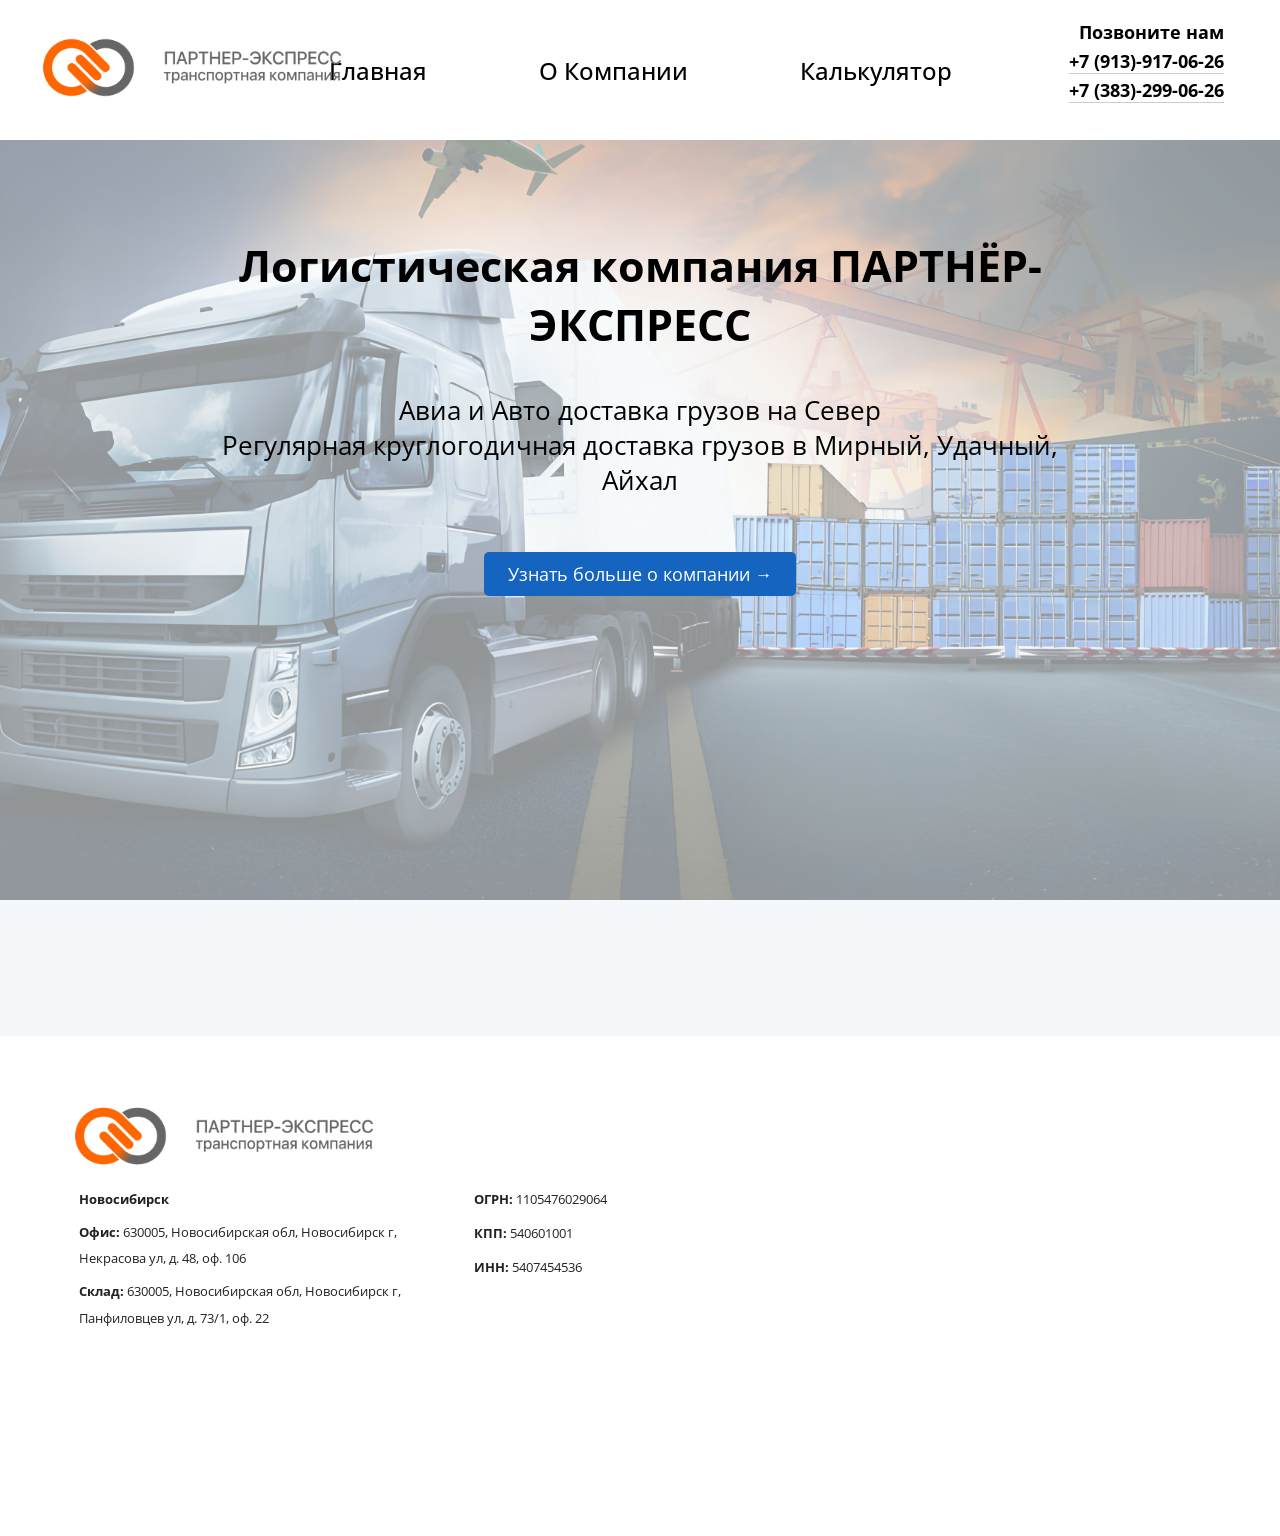
<file: index.html>
<!DOCTYPE html>
<html lang="ru">
<head>
    <meta charset="UTF-8">
    <meta name="viewport" content="width=device-width, initial-scale=1.0">
    <title>ПАРТНЁР-ЭКСПРЕСС Главная</title>

    <!-- Подключение шрифта Open Sans с Google Fonts -->
    <link rel="preconnect" href="https://fonts.googleapis.com">
    <link rel="preconnect" href="https://fonts.gstatic.com" crossorigin>
    <link href="https://fonts.googleapis.com/css2?family=Open+Sans:wght@400;500;600;700&display=swap" rel="stylesheet">

    <!-- Общие стили сайта -->
    <link rel="stylesheet" href="styles.css">

</head>
<body>

<!-- Навигационная панель -->
<nav class="navbar">
    <div class="logo-container">
        <a href="index.html">
            <img src="images/partner-logo.png" alt="Партнёр-Экспресс Логотип" class="logo-img">
        </a>
    </div>
    <ul class="nav-list">
        <li class="nav-item"><a href="index.html" class="nav-link">Главная</a></li>
        <li class="nav-item"><a href="description.html" class="nav-link">О Компании</a></li>
        <li class="nav-item"><a href="calculator.html" class="nav-link">Калькулятор</a></li>
    </ul>
</nav>

<!-- Контактная информация вверху -->
<div class="contact-info">
    Позвоните нам<br>
    <a href="tel:+79139170626" class="contact-link">+7 (913)-917-06-26</a><br>
    <a href="tel:+73832990626" class="contact-link">+7 (383)-299-06-26</a>
</div>

<!-- Основной контент страницы -->
<div class="content content--home">
    <h1 class="hero-title">
        Логистическая компания ПАРТНЁР-ЭКСПРЕСС
    </h1>
    <p class="hero-subtitle">
        Авиа и Авто доставка грузов на Север <br>
        Регулярная круглогодичная доставка грузов в Мирный, Удачный, Айхал
    </p>

    <div class="hero-cta">
        <a href="description.html" class="btn-primary">
            Узнать больше о компании &rarr;
        </a>
    </div>

    <div class="text-workspace">
        <!-- Сюда в дальнейшем можно будет вставить структуру калькулятора -->
    </div>
</div>

<!-- Подвал страницы -->
<div class="footer footer--home">
    <div class="footer-inner">
        <img src="images/partner-logo.png" alt="Партнёр-Экспресс Логотип" class="footer-logo">

        <div class="footer-address">
            <div><b>Новосибирск</b></div>
            <div><b>Офис:</b> 630005, Новосибирская обл, Новосибирск г, Некрасова ул, д. 48, оф. 106</div>
            <div><b>Склад:</b> 630005, Новосибирская обл, Новосибирск г, Панфиловцев ул, д. 73/1, оф. 22</div>
        </div>

        <div class="footer-requisites">
            <div class="nowrap"><b>ОГРН:</b> 1105476029064</div>
            <div><b>КПП:</b> <span class="nowrap">540601001</span></div>
            <div><b>ИНН:</b> <span class="nowrap">5407454536</span></div>

            <div class="contact-info2">
                Позвоните нам<br>
                <a href="tel:+79139170626" class="contact-link">+7 (913)-917-06-26</a><br>
                <a href="tel:+73832990626" class="contact-link">+7 (383)-299-06-26</a><br><br>
                <a href="mailto:avto_sever@mail.ru" class="contact-link">avto_sever@mail.ru</a><br>
                <a href="mailto:partner-express18@mail.ru" class="contact-link">partner-express18@mail.ru</a>
            </div>
        </div>
    </div>
</div>

</body>
</html>
</file>
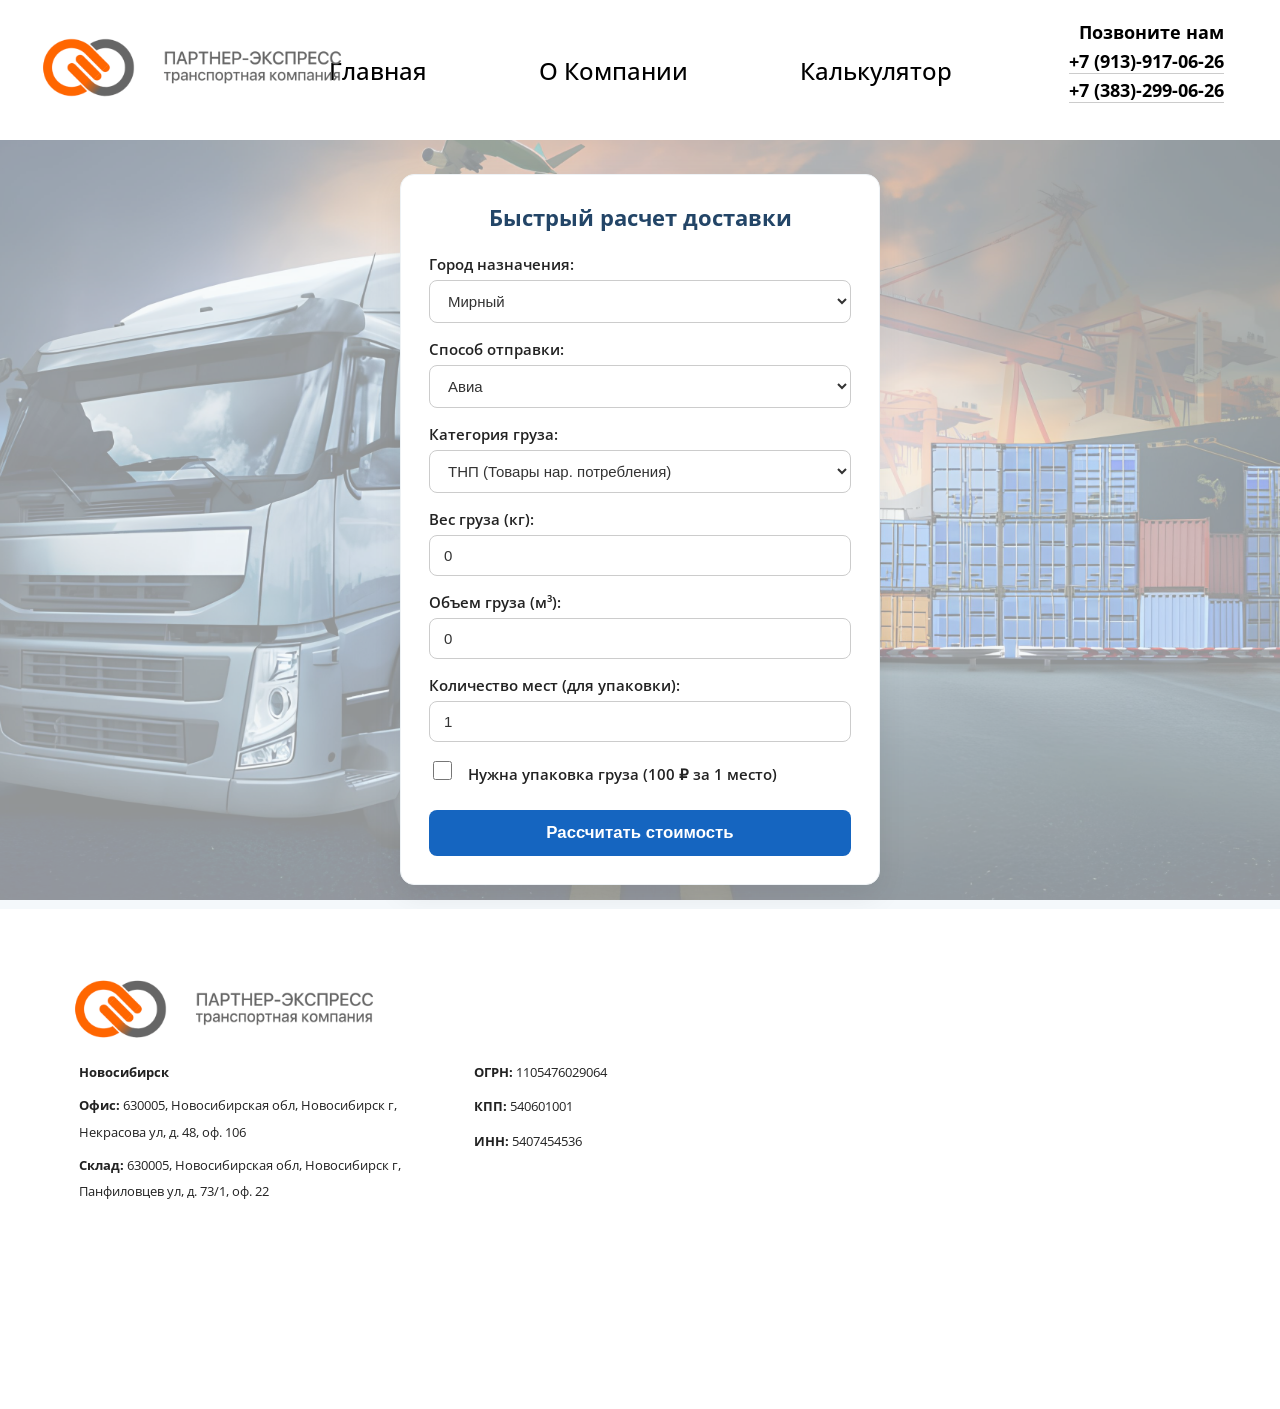
<file: calculator.html>
<!DOCTYPE html>
<html lang="ru">
<head>
    <meta charset="UTF-8">
    <meta name="viewport" content="width=device-width, initial-scale=1.0">
    <title>Логистика — Главная</title>

    <!-- Подключение шрифта Open Sans с Google Fonts -->
    <link rel="preconnect" href="https://fonts.googleapis.com">
    <link rel="preconnect" href="https://fonts.gstatic.com" crossorigin>
    <link href="https://fonts.googleapis.com/css2?family=Open+Sans:wght@400;500;600;700&display=swap" rel="stylesheet">

    <!-- Общие стили сайта -->
    <link rel="stylesheet" href="styles.css">

</head>
<body>
<nav class="navbar">
    <div class="logo-container">
        <a href="index.html">
            <img src="images/partner-logo.png" alt="Партнёр-Экспресс Логотип" class="logo-img">
        </a>
    </div>
    <ul class="nav-list">
        <li class="nav-item"><a href="index.html" class="nav-link">Главная</a></li>
        <li class="nav-item"><a href="description.html" class="nav-link">О Компании</a></li>
        <li class="nav-item"><a href="calculator.html" class="nav-link">Калькулятор</a></li>
    </ul>
</nav>

<div class="contact-info">
    Позвоните нам<br>
    <a href="tel:+79139170626" class="contact-link">+7 (913)-917-06-26</a><br>
    <a href="tel:+73832990626" class="contact-link">+7 (383)-299-06-26</a>
</div>

<div class="text-workspace">

    <!-- БЛОК ИНТЕГРИРОВАННОГО КАЛЬКУЛЯТОРА -->
    <div class="calc-card">
        <h3 class="calc-title">Быстрый расчет доставки</h3>

        <div class="calc-group">
            <label for="calcCity">Город назначения:</label>
            <select id="calcCity" class="calc-select">
                <option value="mirny">Мирный</option>
                <option value="udachny">Удачный</option>
                <option value="ayhal">Айхал</option>
            </select>
        </div>

        <div class="calc-group">
            <label for="calcTransport">Способ отправки:</label>
            <select id="calcTransport" class="calc-select">
                <option value="avia">Авиа</option>
                <option value="avto">Авто</option>
                <option value="truba">Труба</option>
            </select>
        </div>

        <div class="calc-group">
            <label for="calcType">Категория груза:</label>
            <select id="calcType" class="calc-select">
                <option value="tnp">ТНП (Товары нар. потребления)</option>
                <option value="prod">Продукты</option>
            </select>
        </div>

        <div class="calc-group">
            <label for="calcWeight">Вес груза (кг):</label>
            <input type="number" id="calcWeight" class="calc-input" min="0" step="0.1" value="0">
        </div>

        <div class="calc-group">
            <label for="calcVolume">Объем груза (м³):</label>
            <input type="number" id="calcVolume" class="calc-input" min="0" step="0.01" value="0">
        </div>

        <div class="calc-group">
            <label for="calcPieces">Количество мест (для упаковки):</label>
            <input type="number" id="calcPieces" class="calc-input" min="1" value="1">
        </div>

        <div class="calc-group calc-group--spaced">
            <label class="calc-checkbox-label">
                <input type="checkbox" id="calcPackage" class="calc-checkbox">
                Нужна упаковка груза (100 ₽ за 1 место)
            </label>
        </div>

        <button class="calc-btn" onclick="executeCalculation()">Рассчитать стоимость</button>

        <div class="calc-result" id="calcResultBox">
            <div class="calc-result-title">Ориентировочная стоимость:</div>
            <div class="calc-result-value"><span id="calcTotalValue">0</span> ₽</div>
        </div>
    </div>
    <!-- КОНЕЦ БЛОКА КАЛЬКУЛЯТОРА -->

</div>

<div class="footer footer--calc">
    <div class="footer-inner">
        <img src="images/partner-logo.png" alt="Партнёр-Экспресс Логотип" class="footer-logo">

        <div class="footer-address">
            <div><b>Новосибирск</b></div>
            <div><b>Офис:</b> 630005, Новосибирская обл, Новосибирск г, Некрасова ул, д. 48, оф. 106</div>
            <div><b>Склад:</b> 630005, Новосибирская обл, Новосибирск г, Панфиловцев ул, д. 73/1, оф. 22</div>
        </div>

        <div class="footer-requisites">
            <div class="nowrap"><b>ОГРН:</b> 1105476029064</div>
            <div><b>КПП:</b> <span class="nowrap">540601001</span></div>
            <div><b>ИНН:</b> <span class="nowrap">5407454536</span></div>

            <div class="contact-info2">
                Позвоните нам<br>
                <a href="tel:+79139170626" class="contact-link">+7 (913)-917-06-26</a><br>
                <a href="tel:+73832990626" class="contact-link">+7 (383)-299-06-26</a><br><br>
                <a href="mailto:avto_sever@mail.ru" class="contact-link">avto_sever@mail.ru</a><br>
                <a href="mailto:partner-express18@mail.ru" class="contact-link">partner-express18@mail.ru</a>
            </div>
        </div>
    </div>
</div>

<script src="calculator.js"></script>
</body>
</html>
</file>
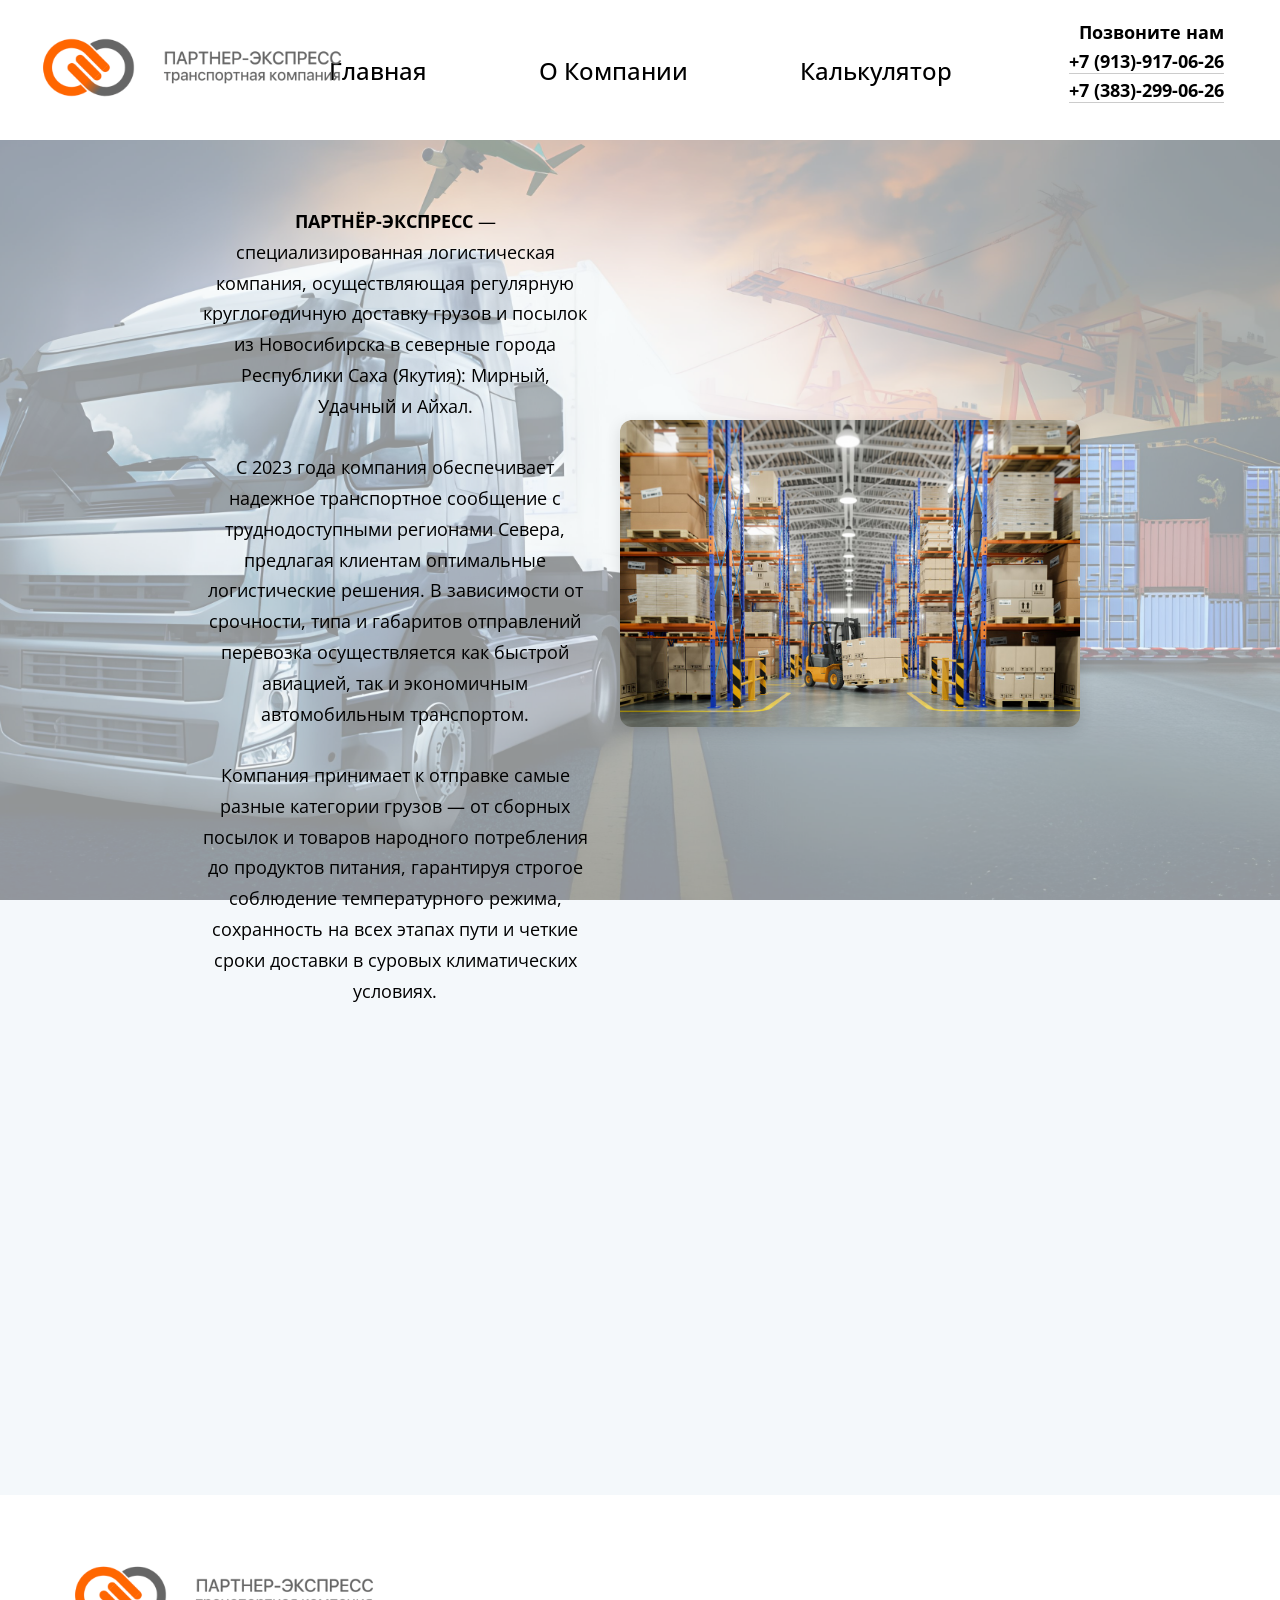
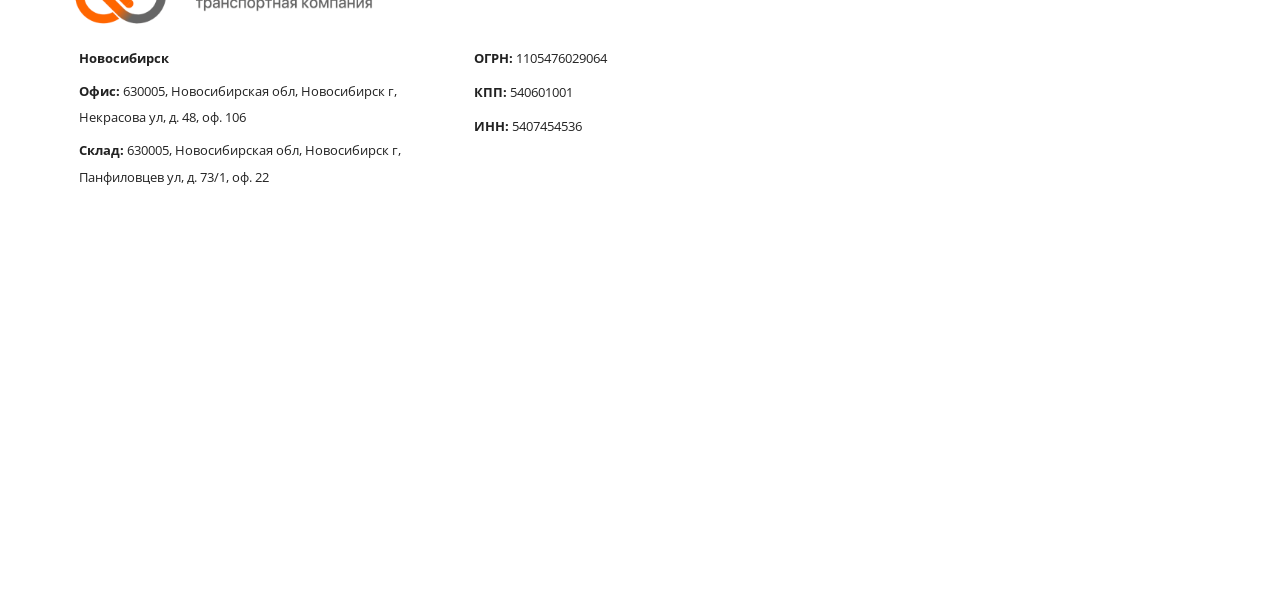
<file: description.html>
<!DOCTYPE html>
<html lang="ru">
<head>
    <meta charset="UTF-8">
    <meta name="viewport" content="width=device-width, initial-scale=1.0">
    <title>ПАРТНЁР-ЭКСПРЕСС О Компании</title>

    <!-- Подключение шрифта Open Sans с Google Fonts -->
    <link rel="preconnect" href="https://fonts.googleapis.com">
    <link rel="preconnect" href="https://fonts.gstatic.com" crossorigin>
    <link href="https://fonts.googleapis.com/css2?family=Open+Sans:wght@400;500;600;700&display=swap" rel="stylesheet">

    <!-- Общие стили сайта -->
    <link rel="stylesheet" href="styles.css">

</head>
<body>

<!-- Навигационная панель -->
<nav class="navbar">
    <div class="logo-container">
        <a href="index.html">
            <img src="images/partner-logo.png" alt="Партнёр-Экспресс Логотип" class="logo-img">
        </a>
    </div>
    <ul class="nav-list">
        <li class="nav-item"><a href="index.html" class="nav-link">Главная</a></li>
        <li class="nav-item"><a href="description.html" class="nav-link">О Компании</a></li>
        <li class="nav-item"><a href="calculator.html" class="nav-link">Калькулятор</a></li>
    </ul>
</nav>

<!-- Контактная информация вверху -->
<div class="contact-info">
    Позвоните нам<br>
    <a href="tel:+79139170626" class="contact-link">+7 (913)-917-06-26</a><br>
    <a href="tel:+73832990626" class="contact-link">+7 (383)-299-06-26</a>
</div>

<!-- Основной контент страницы -->
<div class="content content--about">
    <div class="content-text">
        <p class="about-text">
            <b>ПАРТНЁР-ЭКСПРЕСС</b> — специализированная логистическая компания, осуществляющая регулярную
            круглогодичную доставку грузов и посылок из Новосибирска в северные города Республики Саха (Якутия): Мирный,
            Удачный и Айхал.<br>
            <br>
            С 2023 года компания обеспечивает надежное транспортное сообщение с труднодоступными регионами Севера,
            предлагая клиентам оптимальные логистические решения. В зависимости от срочности, типа и габаритов
            отправлений перевозка осуществляется как быстрой авиацией, так и экономичным автомобильным транспортом.<br>
            <br>
            Компания принимает к отправке самые разные категории грузов — от сборных посылок и товаров народного
            потребления до продуктов питания, гарантируя строгое соблюдение температурного режима, сохранность на всех
            этапах пути и четкие сроки доставки в суровых климатических условиях.<br>
            <br>
        </p>
        <div class="text-workspace">
            <!-- Сюда в дальнейшем можно будет вставить структуру калькулятора -->
        </div>
    </div>

    <div class="content-photo">
        <img src="images/descript.jpg" alt="Описание">
    </div>
</div>

<!-- Подвал страницы -->
<div class="footer footer--about">
    <div class="footer-inner">
        <img src="images/partner-logo.png" alt="Партнёр-Экспресс Логотип" class="footer-logo">

        <div class="footer-address">
            <div><b>Новосибирск</b></div>
            <div><b>Офис:</b> 630005, Новосибирская обл, Новосибирск г, Некрасова ул, д. 48, оф. 106</div>
            <div><b>Склад:</b> 630005, Новосибирская обл, Новосибирск г, Панфиловцев ул, д. 73/1, оф. 22</div>
        </div>

        <div class="footer-requisites">
            <div class="nowrap"><b>ОГРН:</b> 1105476029064</div>
            <div><b>КПП:</b> <span class="nowrap">540601001</span></div>
            <div><b>ИНН:</b> <span class="nowrap">5407454536</span></div>

            <div class="contact-info2">
                Позвоните нам<br>
                <a href="tel:+79139170626" class="contact-link">+7 (913)-917-06-26</a><br>
                <a href="tel:+73832990626" class="contact-link">+7 (383)-299-06-26</a><br><br>
                <a href="mailto:avto_sever@mail.ru" class="contact-link">avto_sever@mail.ru</a><br>
                <a href="mailto:partner-express18@mail.ru" class="contact-link">partner-express18@mail.ru</a>
            </div>
        </div>
    </div>
</div>

</body>
</html>
</file>
<file: styles.css>
/* Общие стили сайта ПАРТНЁР-ЭКСПРЕСС */

body {
    position: relative;
    min-height: 100vh;
    margin: 0;
    z-index: 0;
}

body, html {
    font-family: 'Open Sans', Arial, sans-serif !important;
}

/* Карточка с контактами (оригинал) */
.contact-card {
    background: #fff;
    border-radius: 16px;
    box-shadow: 0 4px 32px rgba(44, 44, 44, 0.07), 0 2px 8px rgba(30, 30, 30, 0.06);
    padding: 32px 28px;
    max-width: 420px;
    margin: 36px auto 0 auto;
    font-family: 'Open Sans', sans-serif;
    font-size: 1.1em;
    color: #222;
    line-height: 1.8;
    position: relative;
    z-index: 5;
}

.contact-card-title {
    font-size: 1.37em;
    font-weight: 600;
    margin-bottom: 14px;
    color: #234567;
}

/* Фоновое изображение */
body::before {
    content: "";
    position: fixed;
    top: 0;
    left: 0;
    width: 100vw;
    height: 100vh;
    z-index: -1;
    background: url('images/back.jpg');
    background-size: cover;
    background-repeat: no-repeat;
    background-position: center center;
    background-attachment: fixed;
    opacity: 0.4; /* Прозрачность всей композиции */
    pointer-events: none;
}

/* Контактные блоки */
.contact-info {
    position: absolute;
    right: 32px;
    top: 0;
    color: #000000;
    padding: 18px 24px;
    border-radius: 12px;
    font-size: 18px;
    font-weight: bold;
    line-height: 1.6;
    text-align: right;
    z-index: 20;
    min-width: 250px;
}

.contact-info-bottom {
    position: fixed;
    right: 32px;
    bottom: 60px;
    color: #000000;
    padding: 18px 24px;
    border-radius: 12px;
    font-size: 18px;
    font-weight: bold;
    line-height: 1.6;
    text-align: right;
    z-index: 999;
    min-width: 250px;
    max-width: 350px;
    margin: 0;
}

.contact-info2 {
    position: absolute;
    right: -1270px;
    top: -100px;
    color: #000000;
    padding: 18px 24px;
    border-radius: 12px;
    font-size: 18px;
    font-weight: bold;
    line-height: 1.6;
    text-align: right;
    z-index: 20;
    min-width: 250px;
}

/* Расширяем страницу вниз на 400px */
body {
    min-height: calc(100vh + 400px) !important;
    background-color: #f4f8fb;
}

/* Навигационная панель */
.navbar {
    background-color: #ffffff !important; /* Белый фон */
    padding: 0;
    margin: 0;
    height: 140px;
    display: flex;
    align-items: center;
    justify-content: center;
    position: relative;
}

.logo-container {
    position: absolute;
    left: -8px;
    top: 50%;
    transform: translateY(-50%);
    height: 115px;
    display: flex;
    align-items: center;
}

.logo-container a {
    display: inline-block;
    cursor: pointer;
    outline: none;
    text-decoration: none;
}

.logo-img {
    height: 400px;
    width: auto;
    object-fit: contain;
}

.nav-list {
    display: flex;
    list-style: none;
    padding: 0;
    margin: 0;
    width: 100%;
    justify-content: center;
    align-items: center;
    height: 100%;
}

.nav-item {
    margin: 0;
}

.nav-link {
    display: block;
    padding: 28px 56px;
    color: #000000 !important; /* Чёрный текст */
    text-decoration: none;
    font-weight: 500;
    transition: background 0.2s;
    font-size: 24px;
}

.nav-link:hover {
    background-color: #f0f0f0 !important; /* Светло-серый при наведении */
}

.content {
    padding: 40px 24px;
    max-width: 880px;
    margin: 0 auto;
}

h1 {
    color: #234567;
}

/* === Контактные ссылки === */

.contact-link {
    color: inherit;
    text-decoration: none;
    border-bottom: 1px solid rgba(0, 0, 0, 0.2);
    transition: color 0.2s, border-color 0.2s;
}

.contact-link:hover {
    color: #1565c0;
    border-bottom-color: #1565c0;
}

/* === Утилиты === */

.nowrap {
    white-space: nowrap;
}

/* === Рабочее пространство текста === */

.text-workspace {
    min-height: 400px;
    width: 100%;
    padding: 24px;
    box-sizing: border-box;
}

/* === Главная: контент === */

.content--home {
    display: flex;
    flex-direction: column;
    align-items: center;
    justify-content: center;
    min-height: 350px;
}

.hero-title {
    font-size: 2.7em;
    text-align: center;
    color: #000000;
    margin-top: 56px;
}

.hero-subtitle {
    font-size: 1.6em;
    text-align: center;
    margin-top: 10px;
}

.hero-cta {
    text-align: center;
    margin-top: 28px;
}

.btn-primary {
    font-size: 1.1em;
    padding: 10px 24px;
    background: #1565c0;
    border-radius: 5px;
    color: #fff;
    text-decoration: none;
    display: inline-block;
    outline: none;
    box-shadow: none;
}

.btn-primary:hover {
    background: #0d47a1;
}

/* === О Компании: контент === */

.content--about {
    display: flex;
    flex-direction: row;
    align-items: flex-start;
    justify-content: center;
    min-height: 350px;
}

.content-text {
    display: flex;
    flex-direction: column;
    align-items: center;
    flex: 2;
    max-width: 950px;
}

.about-text {
    font-size: 1.1em;
    text-align: center;
    margin-top: 26px;
    max-width: 900px;
    line-height: 1.75;
}

.content-photo {
    flex: 0 0 480px;
    display: flex;
    align-items: flex-start;
    justify-content: flex-end;
    margin-left: 10px;
}

.content-photo img {
    max-width: 460px;
    width: 100%;
    height: auto;
    border-radius: 12px;
    box-shadow: 0 4px 16px rgba(0,0,0,0.12);
    display: block;
    margin-top: 240px;
}

/* === Калькулятор: группа с чекбоксом === */

.calc-group--spaced {
    margin-top: 15px;
    margin-bottom: 15px;
}

/* === Подвал === */

.footer {
    width: 100%;
    background: #fff;
    position: relative;
}

.footer--home,
.footer--calc {
    height: 500px;
}

.footer--about {
    height: 700px;
}

.footer-inner {
    position: absolute;
    top: -100px;
    left: 24px;
}

.footer-logo {
    height: 400px;
}

.footer-address {
    font-size: 0.82em;
    color: #222;
    position: absolute;
    top: 250px;
    left: 55px;
    font-family: 'Open Sans', sans-serif;
    text-align: left;
    line-height: 2;
}

.footer-address div + div {
    margin-top: 7px;
}

.footer-requisites {
    position: absolute;
    top: 250px;
    left: 450px;
    font-size: 0.82em;
    color: #222;
    font-family: 'Open Sans', sans-serif;
    text-align: left;
    line-height: 2;
}

.footer-requisites div + div {
    margin-top: 8px;
}

/* --- Стилизация интегрированного калькулятора --- */
.calc-card {
    background: #ffffff;
    border-radius: 14px;
    box-shadow: 0 10px 30px rgba(0, 0, 0, 0.08);
    padding: 28px;
    width: 100%;
    max-width: 480px;
    box-sizing: border-box;
    font-family: 'Open Sans', Arial, sans-serif;
    margin: 10px auto 0 auto;
    border: 1px solid #eef2f5;
}

.calc-title {
    font-size: 1.35em;
    font-weight: 700;
    color: #234567;
    margin-top: 0;
    margin-bottom: 22px;
    text-align: center;
}

.calc-group {
    margin-bottom: 16px;
}

.calc-group label {
    display: block;
    margin-bottom: 6px;
    font-size: 0.95em;
    font-weight: 600;
    color: #222222;
    text-align: left;
}

.calc-select, .calc-input {
    width: 100%;
    padding: 11px 14px;
    border: 1px solid #cccccc;
    border-radius: 8px;
    font-size: 15px;
    box-sizing: border-box;
    background-color: #ffffff;
    color: #333333;
    transition: border-color 0.2s;
}

.calc-select:focus, .calc-input:focus {
    outline: none;
    border-color: #1565c0;
}

.calc-checkbox-label {
    display: flex;
    align-items: center;
    cursor: pointer;
    font-size: 0.95em;
    font-weight: 600;
    color: #222222;
    user-select: none;
}

.calc-checkbox {
    margin-right: 12px;
    width: 19px;
    height: 19px;
    cursor: pointer;
}

.calc-btn {
    width: 100%;
    background-color: #1565c0;
    color: #ffffff;
    border: none;
    padding: 13px;
    border-radius: 8px;
    font-size: 1.05em;
    font-weight: 600;
    cursor: pointer;
    transition: background 0.2s;
    margin-top: 10px;
}

.calc-btn:hover {
    background-color: #0d47a1;
}

.calc-result {
    margin-top: 22px;
    padding: 14px;
    background-color: #e8f5e9;
    border: 1px solid #c8e6c9;
    border-radius: 8px;
    text-align: center;
    display: none;
}

.calc-result--error {
    background-color: #fff3e0;
    border-color: #ffe0b2;
}

.calc-result--error .calc-result-title {
    color: #e65100;
}

.calc-result--error .calc-result-value {
    display: none;
}

.calc-result-title {
    color: #2e7d32;
    font-size: 0.95em;
    margin-bottom: 4px;
    font-weight: 500;
}

.calc-result-value {
    color: #1b5e20;
    font-size: 1.6em;
    font-weight: 700;
}

/* ============================================================
   АДАПТИВНОСТЬ
   ============================================================ */

@media (max-width: 768px) {

    /* background-attachment: fixed не работает на iOS */
    body::before {
        background-attachment: scroll;
    }

    /* --- Навигация --- */

    .navbar {
        height: auto;
        flex-direction: column;
        padding: 12px 0 0;
    }

    .logo-container {
        position: static;
        transform: none;
        height: auto;
        padding: 0 16px;
    }

    .logo-img {
        height: 80px;
    }

    .nav-list {
        height: auto;
        flex-wrap: wrap;
        padding: 8px 0 0;
    }

    .nav-link {
        padding: 14px 20px;
        font-size: 16px;
    }

    /* --- Контактный блок в шапке --- */

    .contact-info {
        position: static;
        text-align: center;
        font-size: 15px;
        padding: 12px 16px;
        min-width: auto;
    }

    /* --- Контент --- */

    .content {
        padding: 24px 16px;
    }

    .content--home {
        min-height: auto;
    }

    .hero-title {
        font-size: 1.8em;
        margin-top: 24px;
    }

    .hero-subtitle {
        font-size: 1.15em;
    }

    /* --- О компании --- */

    .content--about {
        flex-direction: column;
    }

    .content-text {
        max-width: 100%;
    }

    .content-photo {
        flex: none;
        width: 100%;
        margin-left: 0;
        margin-top: 24px;
        justify-content: center;
    }

    .content-photo img {
        margin-top: 0;
        max-width: 100%;
    }

    /* --- Подвал --- */

    .footer,
    .footer--home,
    .footer--about,
    .footer--calc {
        height: auto;
        padding: 32px 16px;
    }

    .footer-inner {
        position: static;
    }

    .footer-logo {
        display: block;
        height: 120px;
        margin: 0 auto 24px;
    }

    .footer-address {
        position: static;
        font-size: 0.9em;
        margin-bottom: 16px;
    }

    .footer-requisites {
        position: static;
        font-size: 0.9em;
        margin-top: 16px;
    }

    .contact-info2 {
        position: static;
        text-align: left;
        font-size: 15px;
        padding: 16px 0 0;
        min-width: auto;
    }
}

@media (max-width: 480px) {

    /* --- Навигация: ссылки в столбик --- */

    .nav-list {
        flex-direction: column;
        align-items: stretch;
        width: 100%;
    }

    .nav-link {
        text-align: center;
        padding: 12px 16px;
    }

    /* --- Типографика --- */

    .hero-title {
        font-size: 1.4em;
    }

    .hero-subtitle {
        font-size: 1em;
    }

    .about-text {
        font-size: 1em;
    }
}
</file>
